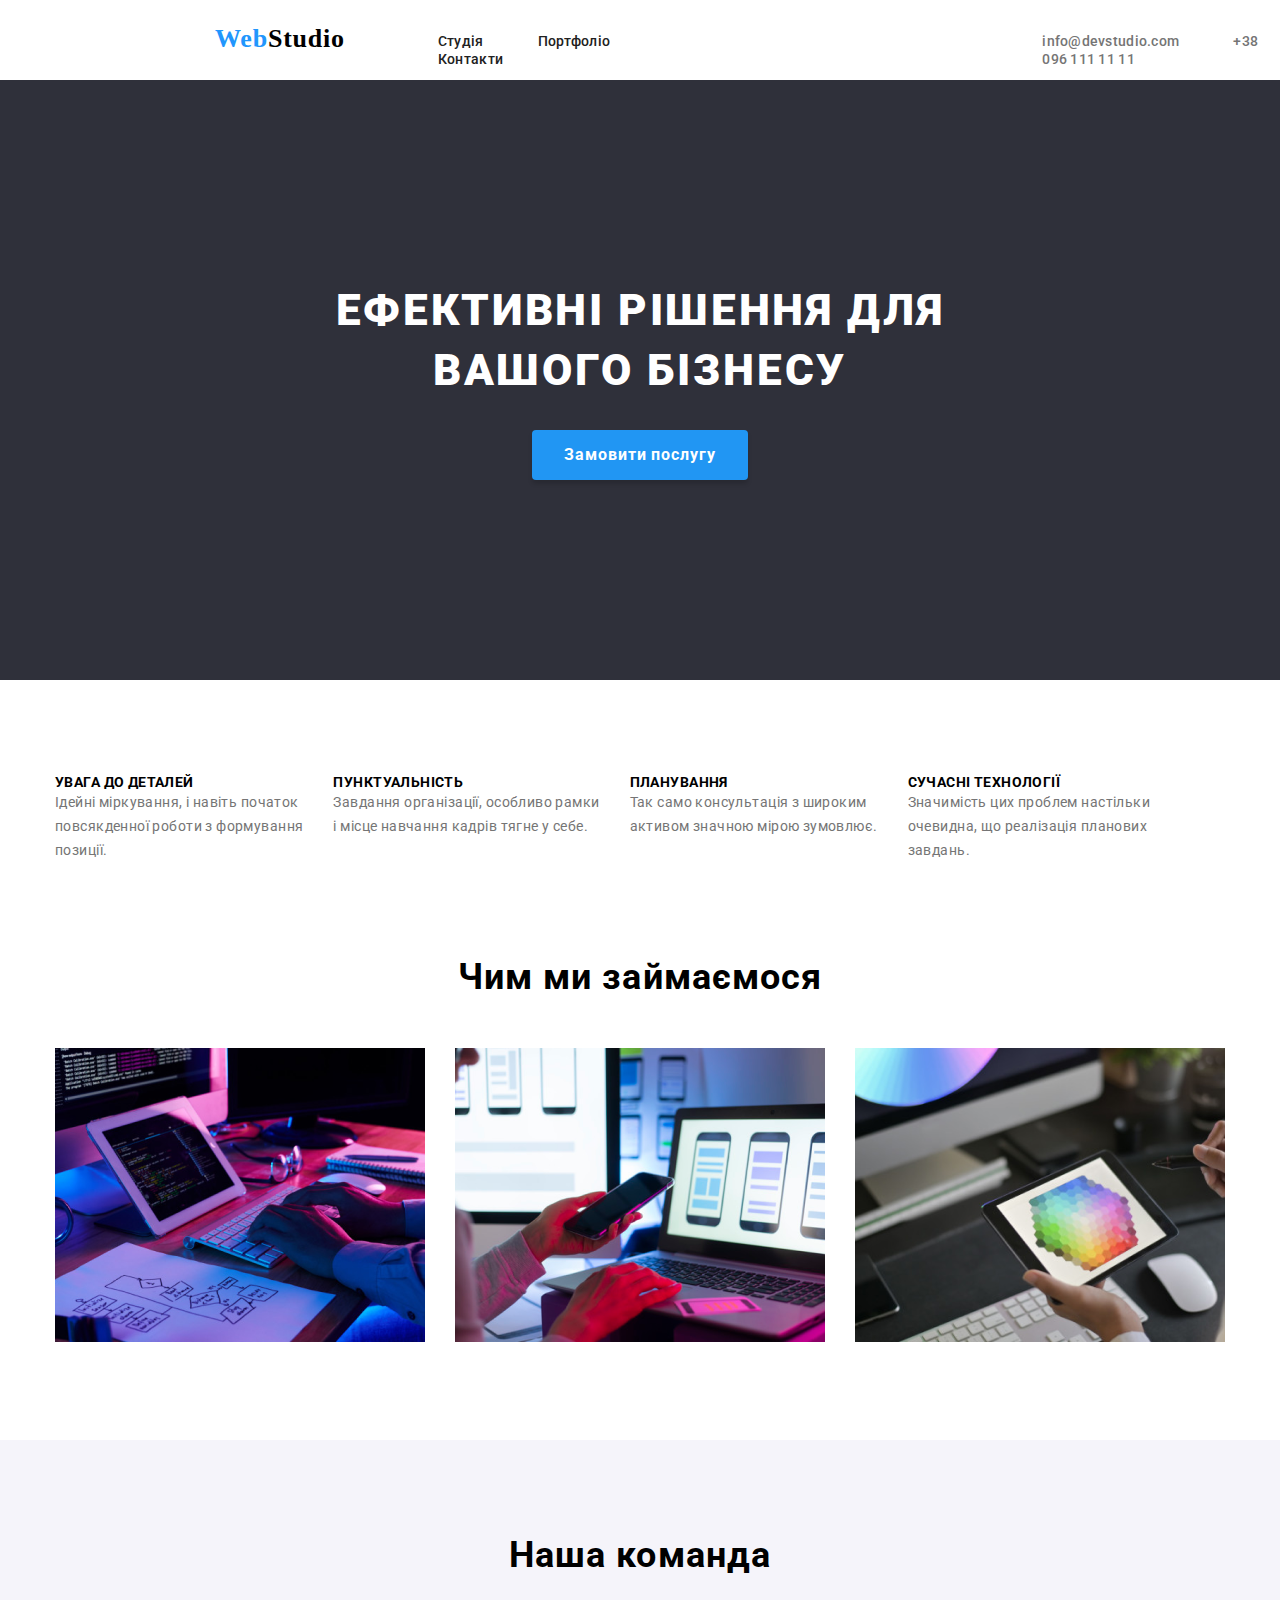
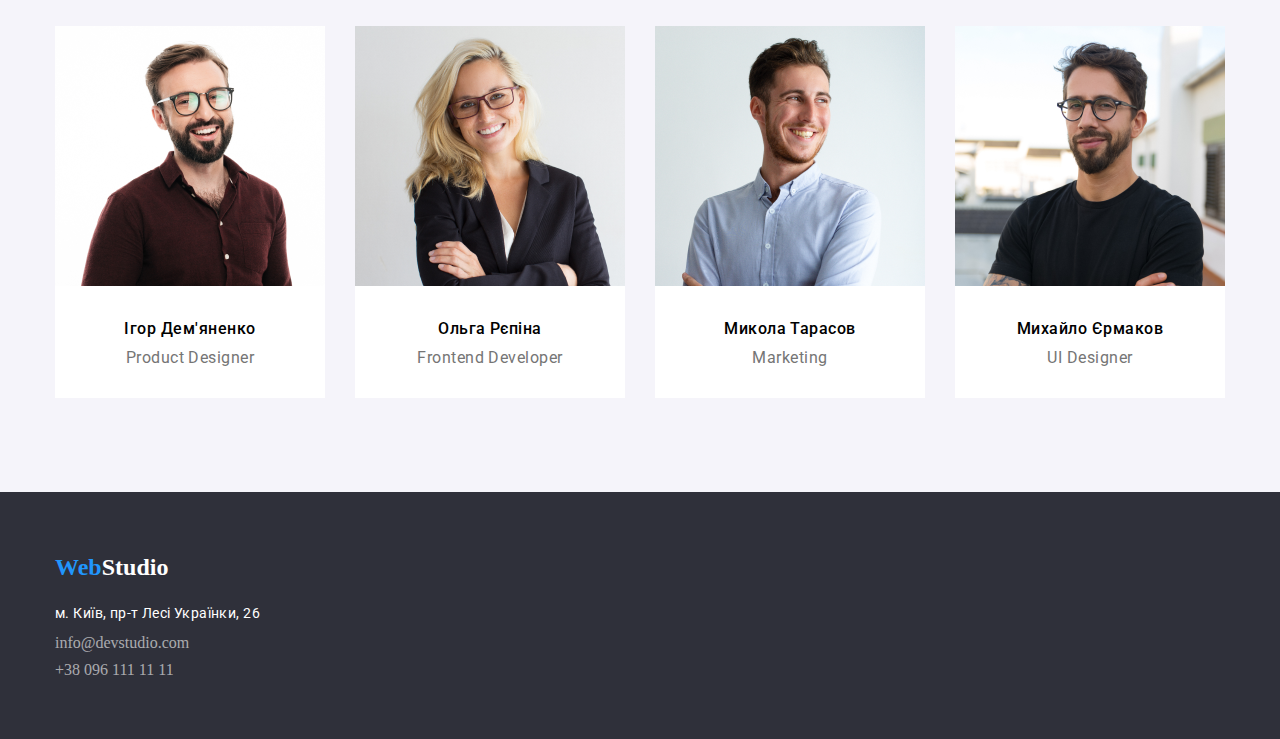
<file: index.html>
<!DOCTYPE html>
<html lang="en">
<head>
    <meta charset="UTF-8">
    <meta name="viewport" content="width=device-width, initial-scale=1.0">
    <title>Doc</title>
    <link rel="stylesheet" href="./style.css">
</head>
<body>
    <header class="header">
        <h2 class="header--logo"><span class="f">Web</span>Studio</h2>
        <nav class="header_navigate">
            <div class="header_navigate_nav">
                <a href="#">Студія</a>
                <a href="#">Портфоліо</a>
                <a href="#">Контакти</a>
            </div>
            <div class="header_navigate_info">
                <a href="#" class="header_navigate_info--email">info@devstudio.com</a>
                <a href="#" class="header_navigate_info--num">+38 096 111 11 11</a>
            </div>
        </nav>
    </header>

    <main>
        <section class="sol">
            <h1 class="sol--title">
                ЕФЕКТИВНІ РІШЕННЯ ДЛЯ 
                ВАШОГО БІЗНЕСУ
            </h1>
            <button class="sol--btn">
                Замовити послугу
            </button>
        </section>

        <section class="box">
            <div class="box_container">
                <div class="box_container_content">
                    <h4 class="box_container_content--title">УВАГА ДО ДЕТАЛЕЙ</h4>
                    <p class="box_container_content--text">Ідейні міркування, і навіть початок <br>
                        повсякденної роботи з формування <br>
                        позиції.</p>
                </div>
                <div class="box_container_content">
                    <h4 class="box_container_content--title">ПУНКТУАЛЬНІСТЬ</h4>
                    <p class="box_container_content--text">Завдання організації, особливо рамки <br>
                        і місце навчання кадрів тягне у себе.</p>
                </div>
                <div class="box_container_content">
                    <h4 class="box_container_content--title">ПЛАНУВАННЯ</h4>
                    <p class="box_container_content--text">Так само консультація з широким<br>
                        активом значною мірою зумовлює.</p>
                </div>
                <div class="box_container_content">
                    <h4 class="box_container_content--title">СУЧАСНІ ТЕХНОЛОГІЇ</h4>
                    <p class="box_container_content--text">Значимість цих проблем настільки<br>
                        очевидна, що реалізація планових<br>
                        завдань.</p>
                </div>
            </div>
        </section>

        <section class="ouropp">
            <h2 class="ouropp--title">Чим ми займаємося</h2>
            <div class="ouropp_container">
                <div class="ouropp_container_content">
                    <img src="img/img.png" alt="img">
                </div>
                <div class="ouropp_container_content">
                    <img src="img/img (1).png" alt="img1">
                </div>
                <div class="ouropp_container_content">
                    <img src="img/img (2).png" alt="img2">
                </div>
            </div>

            
                
        </section>

        <section class="team">
            <h2 style="text-align: center;" class="team--title">Наша команда</h2>
            <div class="team_container">
                <div class="team_container_content">
                    <img src="img/img (4).png" alt="ph1">
                    <p class="team_container_content--name">Ігор Дем'яненко</p>
                    <p class="team_container_content--info">Product Designer</p>
                </div>
                <div class="team_container_content">
                    <img src="img/img (3).png" alt="ph2">
                    <p class="team_container_content--name">Ольга Рєпіна</p>
                    <p class="team_container_content--info">Frontend Developer</p>
                </div>
                <div class="team_container_content">
                    <img src="img/img (5).png" alt="ph3">
                    <p class="team_container_content--name">Микола Тарасов</p>
                    <p class="team_container_content--info">Marketing</p>
                </div>
                <div class="team_container_content">
                    <img src="img/img (6).png" alt="ph4">
                    <p class="team_container_content--name">Михайло Єрмаков</p>
                    <p class="team_container_content--info">UI Designer</p>
                </div>
            </div>
        </section>
    </main>

    <footer class="footer">
        <h2><span class="f">Web</span><span>Studio</span></h2>
        <ul class="footer_list">
            <li class="addres"><p>м. Київ, пр-т Лесі Українки, 26</p></li>
            <li id="ok" class="footer_info"><a href="#">info@devstudio.com</a></li>
            <li class="footer_info"><a>+38 096 111 11 11</a></li>
        </ul>
    </footer>
</body>
</html>
</file>
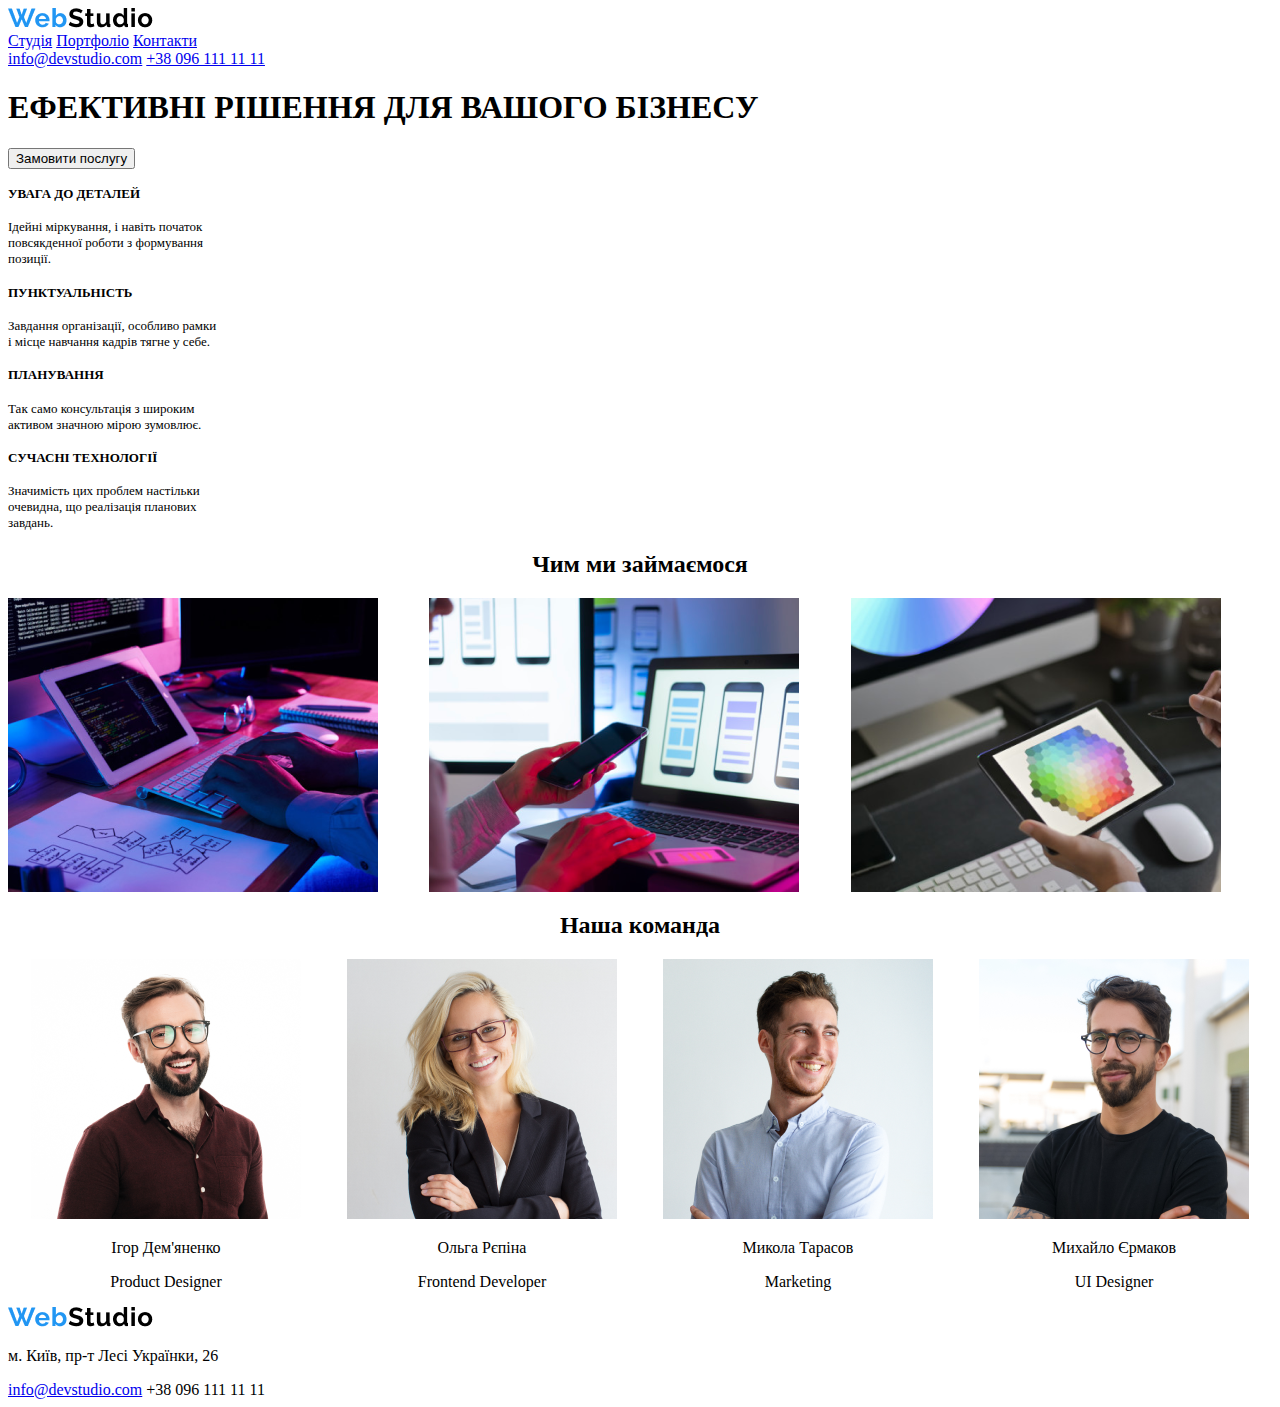
<file: doc.html>
<!DOCTYPE html>
<html lang="en">
<head>
    <meta charset="UTF-8">
    <meta name="viewport" content="width=device-width, initial-scale=1.0">
    <title>Doc</title>
</head>
<style>
    .box{
        font-size: 13px;
    }

    .box2{
        display: grid;
        grid-template-columns: 1fr 1fr 1fr;
    }

    .box3{
        display: grid;
        grid-template-columns: 1fr 1fr 1fr 1fr;
        text-align: center;
    }
</style>
<body>
    <header>
        <img src="img/WebStudio.png" alt="logo">
        <nav>
            <div>
                <a href="#">Студія</a>
                <a href="#">Портфоліо</a>
                <a href="#">Контакти</a>
            </div>
            <div>
                <a href="#">info@devstudio.com</a>
                <a href="#">+38 096 111 11 11</a>
            </div>
        </nav>
    </header>

    <main>
        <section>
            <h1>
                ЕФЕКТИВНІ РІШЕННЯ ДЛЯ 
                ВАШОГО БІЗНЕСУ
            </h1>
            <button>
                Замовити послугу
            </button>
        </section>

        <section class="box">
            <div>
                <h4>УВАГА ДО ДЕТАЛЕЙ</h4>
                <p>Ідейні міркування, і навіть початок <br>
                    повсякденної роботи з формування <br>
                    позиції.</p>
            </div>
            <div>
                <h4>ПУНКТУАЛЬНІСТЬ</h4>
                <p>Завдання організації, особливо рамки <br>
                    і місце навчання кадрів тягне у себе.</p>
            </div>
            <div>
                <h4>ПЛАНУВАННЯ</h4>
                <p>Так само консультація з широким<br>
                    активом значною мірою зумовлює.</p>
            </div>
            <div>
                <h4>СУЧАСНІ ТЕХНОЛОГІЇ</h4>
                <p>Значимість цих проблем настільки<br>
                    очевидна, що реалізація планових<br>
                    завдань.</p>
            </div>
        </section>

        <section>
            <h2 style="text-align: center;">Чим ми займаємося</h2>
            <div class="box2">
                <img src="img/img.png" alt="img">
                <img src="img/img (1).png" alt="img1">
                <img src="img/img (2).png" alt="img2">
            </div>
        </section>

        <section>
            <h2 style="text-align: center;">Наша команда</h2>
            <div class="box3">
                <div class="our_team1">
                    <img src="img/img (4).png" alt="ph1">
                    <p>Ігор Дем'яненко</p>
                    <p>Product Designer</p>
                </div>
                <div class="our_team2">
                    <img src="img/img (3).png" alt="ph2">
                    <p>Ольга Рєпіна</p>
                    <p>Frontend Developer</p>
                </div>
                <div class="our_team3">
                    <img src="img/img (5).png" alt="ph3">
                    <p>Микола Тарасов</p>
                    <p>Marketing</p>
                </div>
                <div class="our_team4">
                    <img src="img/img (6).png" alt="ph4">
                    <p>Михайло Єрмаков</p>
                    <p>UI Designer</p>
                </div>
            </div>
        </section>
    </main>

    <footer>
        <img src="img/WebStudio.png" alt="logo">
        <p>м. Київ, пр-т Лесі Українки, 26</p>
        <a href="#">info@devstudio.com</a>
        <a>+38 096 111 11 11</a>
    </footer>
</body>
</html>
</file>
<file: style.css>
@import url('https://fonts.googleapis.com/css2?family=Roboto:ital,wght@0,100..900;1,100..900&display=swap');

*{
    padding: 0;
    margin: 0;
}

.header{
    display: flex;
}

.f{
    color: #2196FD;
}

span{
    color: #FFFFFF;
}

.header--logo{
    font-family: Raleway;
    font-size: 26px;
    font-weight: 700;
    line-height: 30.52px;
    letter-spacing: 0.03em;
    text-align: left;
    text-underline-position: from-font;
    text-decoration-skip-ink: none;
    padding-top: 24px;
    padding-bottom: 25px;
    padding-left: 215px;
}

.header_navigate{
    display: flex;
    padding-top: 32px;
    gap: 344px  ;
}

.header--logo{
    padding-left: 215px;
    padding-right: 93px;
}

.header_navigate_nav > a{
    padding-right: 50px;
    font-family: Roboto;
    font-size: 14px;
    font-weight: 500;
    line-height: 16.41px;
    letter-spacing: 0.02em;
    text-align: left;
    text-underline-position: from-font;
    text-decoration-skip-ink: none;
    text-decoration: none;
    color: #212121;
}

.header_navigate_nav > a:hover{
    color: #2196F3;
}

.header_navigate_info > a{
    text-decoration: none;
    color: #757575;
    font-family: Roboto;
    font-size: 14px;
    font-weight: 500;
    line-height: 16.41px;
    letter-spacing: 0.02em;
    text-align: left;
    text-underline-position: from-font;
    text-decoration-skip-ink: none;
}

.header_navigate_info > a:hover{
    color: #2196F3;
}

.header_navigate_info--email{
    padding-right: 50px;
}


.sol{
    background-color: #2F303A;
    padding-bottom: 200px;
}

.sol--title{
    color: #FFFFFF;
    font-family: Roboto;
    font-size: 44px;
    font-weight: 900;
    line-height: 60px;
    letter-spacing: 0.06em;
    text-underline-position: from-font;
    text-decoration-skip-ink: none;
    max-width: 696px;
    padding-top: 200px;
    padding-bottom: 30px;
    text-align: center;
    margin: 0 auto;
}

.sol--btn{
    font-family: Roboto;
    font-size: 16px;
    font-weight: 700;
    line-height: 30px;
    letter-spacing: 0.06em;
    text-align: center;
    text-underline-position: from-font;
    text-decoration-skip-ink: none;
    color: #FFFFFF;
    background-color: #2196F3;
    border: none;
    box-shadow: 0px 4px 4px 0px #00000026;
    border-radius: 4px;
    padding: 10px 32px;
    margin-bottom: 200px;
    margin-top: 30px;
    display: block;
    margin: auto;
    cursor: pointer;
}

.box_container{
    display: flex;
    gap: 30px;
    max-width: 1170px;
    padding-left: calc((100% - 1170px) / 2);
    padding-top: 94px;
    padding-bottom: 94px;
}

.box_container_content--title{
    font-family: Roboto;
    font-size: 14px;
    font-weight: 700;
    line-height: 16.41px;
    letter-spacing: 0.03em;
    text-align: left;
    text-underline-position: from-font;
    text-decoration-skip-ink: none;
}

.box_container_content--text{
    color: #757575;
    font-family: Roboto;
    font-size: 14px;
    font-weight: 400;
    line-height: 24px;
    letter-spacing: 0.03em;
    text-align: left;
    text-underline-position: from-font;
    text-decoration-skip-ink: none;
}

.ouropp_container{
    display: flex;
    gap: 30px;
    padding-left: calc((100% - 1170px) / 2);
    padding-bottom: 94px;
}

.ouropp--title{
    text-align: center;
    font-family: Roboto;
    font-size: 36px;
    font-weight: 700;
    line-height: 42.19px;
    letter-spacing: 0.03em;
    text-align: center;
    text-underline-position: from-font;
    text-decoration-skip-ink: none;
    padding-bottom: 50px;
}

.team{
    background-color: #F5F4FA;
}

.team--title{
    font-family: Roboto;
    font-size: 36px;
    font-weight: 700;
    line-height: 42.19px;
    letter-spacing: 0.03em;
    text-align: center;
    text-underline-position: from-font;
    text-decoration-skip-ink: none;
    padding-top: 94px;
    padding-bottom: 50px;
}

.team_container{
    display: flex;
    gap: 30px;
    padding-left: calc((100% - 1170px) / 2);
    padding-bottom: 94px;
}

.team_container_content{
    background-color: #FFFFFF;
}

.team_container_content--name{
    font-family: Roboto;
    font-size: 16px;
    font-weight: 500;
    line-height: 18.75px;
    letter-spacing: 0.03em;
    text-align: center;
    text-underline-position: from-font;
    text-decoration-skip-ink: none;
    padding-top: 30px;
    padding-bottom: 10px;
}

.team_container_content--info{
    font-family: Roboto;
    font-size: 16px;
    font-weight: 400;
    line-height: 18.75px;
    letter-spacing: 0.03em;
    text-align: center;
    text-underline-position: from-font;
    text-decoration-skip-ink: none;
    color: #757575;
    padding-bottom: 30px;
}

.footer{
    background-color: #2F303A;
}

.footer > h2{
    padding-top: 62px;
    padding-left: calc((100% - 1170px) / 2);
    padding-bottom: 20px;
}

.footer_list{
    padding-left: calc((100% - 1170px) / 2);
    list-style-type: none;
}

.addres{
    font-family: Roboto;
    font-size: 14px;
    font-weight: 400;
    line-height: 24px;
    letter-spacing: 0.03em;
    text-align: left;
    text-underline-position: from-font;
    text-decoration-skip-ink: none;
    color: #FFFFFF;
    padding-bottom: 9px;
}

.footer_info > a{
    color: #FFFFFF99;
    text-decoration: none;
}

#ok{
    padding-bottom: 9px;
}

ul{
    padding-bottom: 60px;
}
</file>
